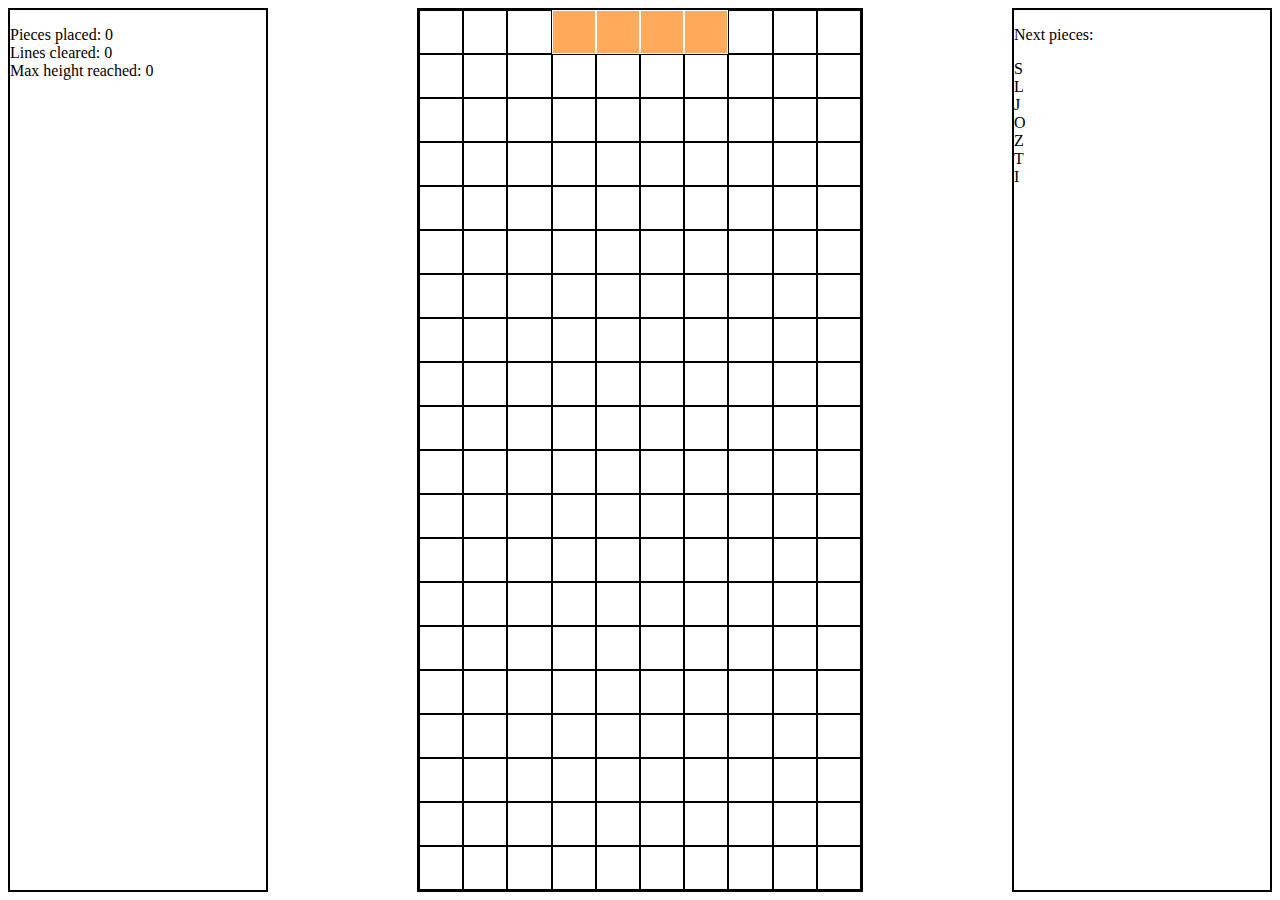
<file: test.html>
<!DOCTYPE html>
<html>
	<head>
		<title>Infinitris</title>
		<meta charset="UTF-8">
		<meta name="viewport" content="width=device-width, initial-scale=1.0">
		<link rel="stylesheet" href="stylesheet.css">
	</head>
	<body>
		<div id="fullscreen_container">
			<div id="stat_container">
				<p>
					Pieces placed: <span id="stat_pieces_placed">0</span><br>
					Lines cleared: <span id="stat_lines_cleared">0</span><br>
					Max height reached: <span id="stat_max_height">0</span>
				</p>
			</div>
			<div id="game_container" style="width: calc((100vh - (2 * 8px)) * 0.5);"></div>
			<div id="pieces_container">
				<p>Next pieces:</p>
				<div id="next_piece_0"></div>
				<div id="next_piece_1"></div>
				<div id="next_piece_2"></div>
				<div id="next_piece_3"></div>
				<div id="next_piece_4"></div>
				<div id="next_piece_5"></div>
				<div id="next_piece_6"></div>
			</div>
		</div>

		<script src="javascript.js"></script>
	</body>
</html>
</file>
<file: stylesheet.css>
/* General styling */
body {
	margin: 0;
}

#fullscreen_container {
	width: 100vw;
	height: 100vh;
	overflow: hidden;

	display: flex;
	flex-direction: row;
	justify-content: space-between;
}

#stat_container,
#game_container,
#pieces_container {
	margin: 8px 8px 8px 8px;
	border: 2px solid black;
	overflow: hidden;
}



/* Stats container styling */
#stat_container {
	width: 20%;
}



/* Game container styling */
#game_container {
	margin: 8px 0;
}

table {
	width: 100%;
	height: 100%;
	border-spacing: 0;
}

td {
	border: 1px solid black;
	padding: 0;
	margin: 0;
}

.piece_O {background-color: #FF5A5A;}
.piece_I {background-color: #ffaa5a;}
.piece_S {background-color: #8eff5a;}
.piece_Z {background-color: #5affc8;}
.piece_L {background-color: #5aa7ff;}
.piece_J {background-color: #995aff;}
.piece_T {background-color: #ff5af1;}
.controlled {border: 1px solid white;}
.solid {filter: contrast(20%);}



/* Pieces container styling */
#pieces_container {
	width: 20%;
}
</file>
